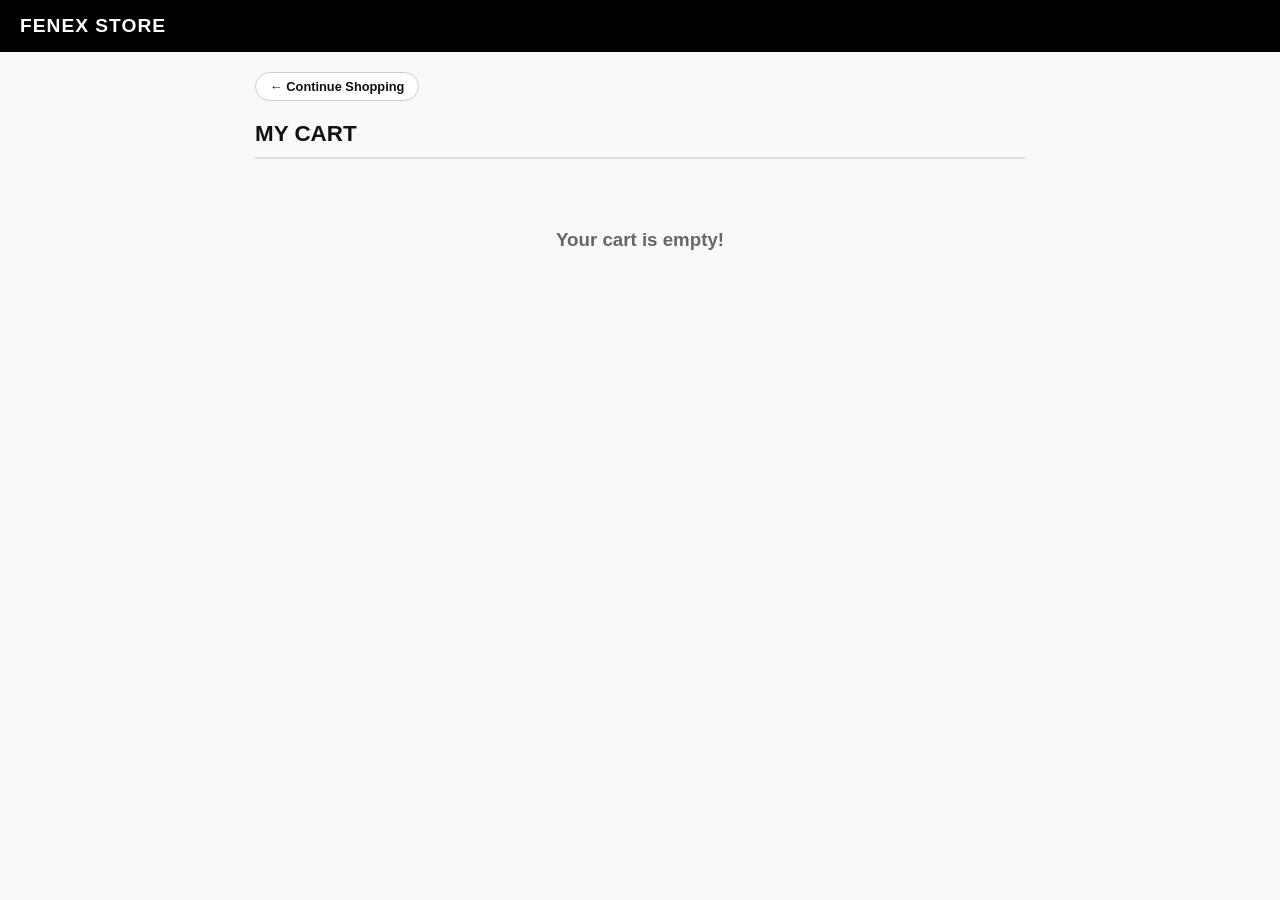
<file: cart.html>
<!DOCTYPE html>
<html lang="bn">
<head>
  <meta charset="UTF-8">
  <meta name="viewport" content="width=device-width, initial-scale=1.0">
  <title>Your Shopping Cart | FENEX</title>
  <style>
    * {
      box-sizing: border-box;
      margin: 0;
      padding: 0;
      font-family: 'Segoe UI', Tahoma, Geneva, Verdana, sans-serif;
    }
    body {
      background-color: #f9f9f9;
      color: #111;
    }
    header {
      background: #000;
      color: #fff;
      padding: 15px 20px;
      display: flex;
      justify-content: space-between;
      align-items: center;
    }
    .brand-title {
      font-weight: 800;
      font-size: 1.2rem;
      letter-spacing: 1px;
    }
    .container {
      max-width: 800px;
      margin: 20px auto;
      padding: 0 15px;
    }
    .nav-btn {
      display: inline-flex;
      align-items: center;
      gap: 5px;
      padding: 6px 14px;
      background: #ffffff;
      color: #111;
      border: 1px solid #ccc;
      border-radius: 20px;
      font-size: 0.8rem;
      font-weight: 700;
      text-decoration: none;
      cursor: pointer;
      margin-bottom: 20px;
    }
    .page-title {
      font-size: 1.4rem;
      font-weight: 800;
      margin-bottom: 20px;
      border-bottom: 2px solid #ddd;
      padding-bottom: 10px;
    }
    .cart-item {
      background: #fff;
      border-radius: 8px;
      padding: 12px;
      margin-bottom: 12px;
      display: flex;
      gap: 12px;
      align-items: center;
      box-shadow: 0 2px 5px rgba(0,0,0,0.05);
      border: 1px solid #eee;
    }
    .cart-img {
      width: 70px;
      height: 70px;
      object-fit: cover;
      border-radius: 6px;
      background: #f0f0f0;
    }
    .item-details {
      flex: 1;
    }
    .item-name {
      font-size: 0.95rem;
      font-weight: 700;
      margin-bottom: 4px;
    }
    .item-meta {
      font-size: 0.8rem;
      color: #666;
      margin-bottom: 6px;
    }
    .item-price {
      font-weight: 800;
      font-size: 0.9rem;
    }
    .qty-controls {
      display: flex;
      align-items: center;
      gap: 8px;
    }
    .qty-btn {
      background: #eee;
      border: 1px solid #ccc;
      width: 26px;
      height: 26px;
      border-radius: 4px;
      font-weight: bold;
      cursor: pointer;
    }
    .remove-btn {
      color: #d90429;
      background: none;
      border: none;
      font-size: 0.8rem;
      font-weight: 700;
      cursor: pointer;
      margin-left: 10px;
    }
    .cart-summary {
      background: #fff;
      padding: 20px;
      border-radius: 8px;
      margin-top: 20px;
      border: 1px solid #eee;
      box-shadow: 0 2px 5px rgba(0,0,0,0.05);
    }
    .summary-row {
      display: flex;
      justify-content: space-between;
      margin-bottom: 10px;
      font-size: 0.95rem;
    }
    .summary-total {
      font-size: 1.1rem;
      font-weight: 800;
      border-top: 1px solid #ddd;
      padding-top: 10px;
      margin-top: 10px;
    }
    .checkout-btn {
      width: 100%;
      background: #000;
      color: #fff;
      border: none;
      padding: 12px;
      border-radius: 6px;
      font-size: 1rem;
      font-weight: 800;
      cursor: pointer;
      margin-top: 15px;
    }
    .empty-cart {
      text-align: center;
      padding: 50px 0;
      color: #666;
    }
  </style>
</head>
<body>

  <header>
    <div class="brand-title">FENEX STORE</div>
  </header>

  <div class="container">
    <a href="shop.html" class="nav-btn">&#8592; Continue Shopping</a>
    <h2 class="page-title">MY CART</h2>

    <div id="cart-list"></div>

    <div id="cart-summary-box" class="cart-summary" style="display: none;">
      <div class="summary-row">
        <span>Subtotal</span>
        <span id="subtotal">৳ 0</span>
      </div>
      <div class="summary-row">
        <span>Estimated Delivery Fee</span>
        <span>৳ 60</span>
      </div>
      <div class="summary-row summary-total">
        <span>Total</span>
        <span id="grand-total">৳ 0</span>
      </div>
      <button class="checkout-btn" onclick="proceedToCheckout()">Proceed to Checkout</button>
    </div>
  </div>

  <script>
    function renderCart() {
      const cart = JSON.parse(localStorage.getItem('fenex_cart')) || [];
      const cartList = document.getElementById('cart-list');
      const summaryBox = document.getElementById('cart-summary-box');

      if (cart.length === 0) {
        cartList.innerHTML = `<div class="empty-cart"><h3>Your cart is empty!</h3></div>`;
        summaryBox.style.display = 'none';
        return;
      }

      summaryBox.style.display = 'block';
      let total = 0;

      cartList.innerHTML = cart.map((item, index) => {
        const itemQty = Number(item.qty || item.quantity || 1);
        const itemPrice = Number(item.price || 0);
        const itemTotal = itemPrice * itemQty;
        const itemName = item.name || item.title || 'Product';
        const itemImg = item.image || item.img || 'https://via.placeholder.com/100';
        
        total += itemTotal;

        return `
          <div class="cart-item">
            <img src="${itemImg}" class="cart-img" onerror="this.src='https://via.placeholder.com/100'">
            <div class="item-details">
              <div class="item-name">${itemName}</div>
              <div class="item-meta">
                ${item.size ? `Size: ${item.size}` : ''} 
                ${item.color ? `| Color: ${item.color}` : ''}
              </div>
              <div class="item-price">৳ ${itemPrice} × ${itemQty} = ৳ ${itemTotal}</div>
            </div>
            <div class="qty-controls">
              <button class="qty-btn" onclick="changeQty(${index}, -1)">-</button>
              <span>${itemQty}</span>
              <button class="qty-btn" onclick="changeQty(${index}, 1)">+</button>
              <button class="remove-btn" onclick="removeItem(${index})">Remove</button>
            </div>
          </div>
        `;
      }).join('');

      document.getElementById('subtotal').innerText = `৳ ${total}`;
      document.getElementById('grand-total').innerText = `৳ ${total + 60}`;
    }

    function changeQty(index, change) {
      let cart = JSON.parse(localStorage.getItem('fenex_cart')) || [];
      if (cart[index]) {
        let currentQty = Number(cart[index].qty || cart[index].quantity || 1);
        currentQty += change;

        if (currentQty <= 0) {
          cart.splice(index, 1);
        } else {
          cart[index].qty = currentQty;
          cart[index].quantity = currentQty;
        }

        localStorage.setItem('fenex_cart', JSON.stringify(cart));
        renderCart();
      }
    }

    function removeItem(index) {
      let cart = JSON.parse(localStorage.getItem('fenex_cart')) || [];
      cart.splice(index, 1);
      localStorage.setItem('fenex_cart', JSON.stringify(cart));
      renderCart();
    }

    function proceedToCheckout() {
      window.location.href = "checkout.html";
    }

    document.addEventListener('DOMContentLoaded', renderCart);
  </script>
</body>
</html>
</file>
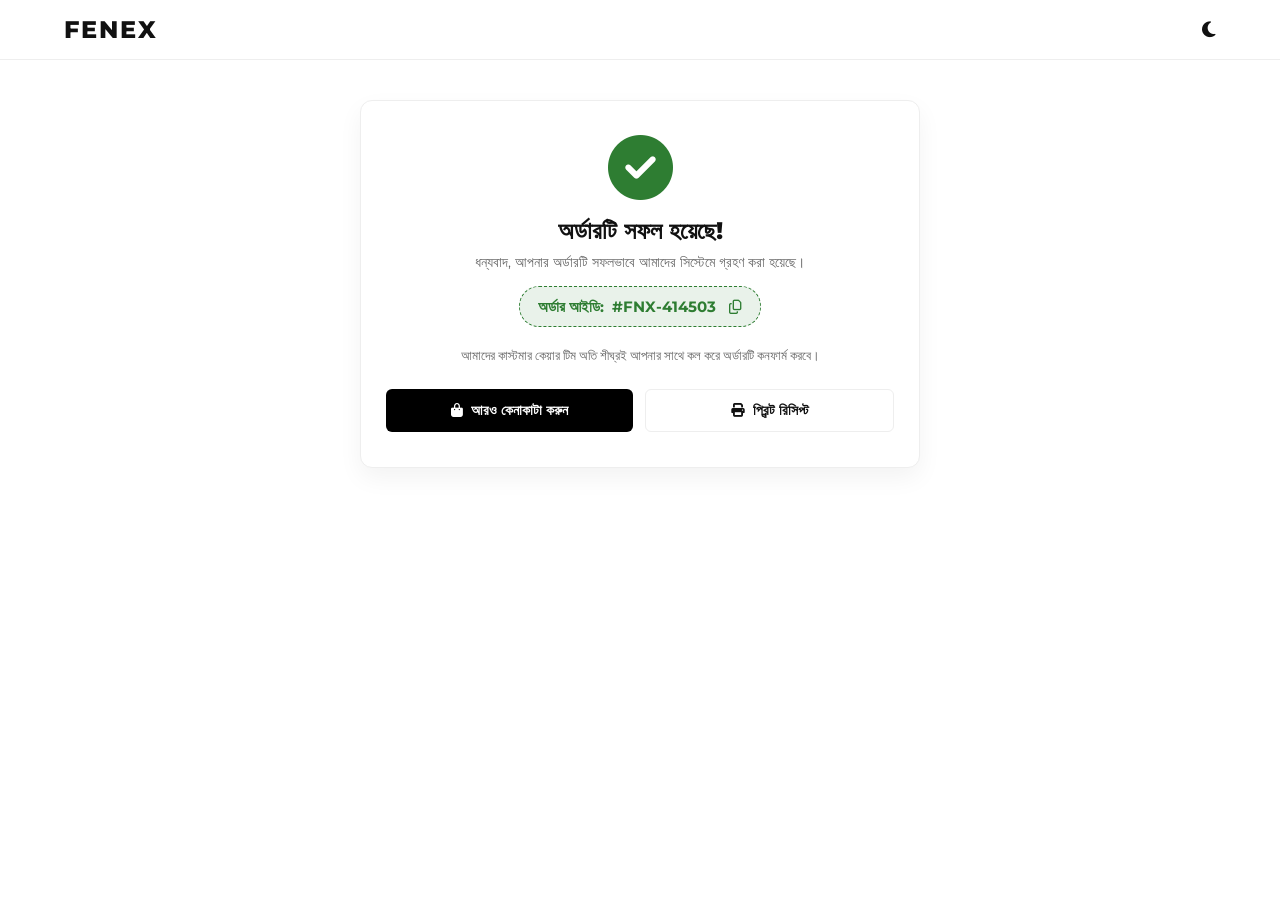
<file: thank-you.html>
<!DOCTYPE html>
<html lang="bn" data-theme="light">
<head>
  <meta charset="UTF-8">
  <meta name="viewport" content="width=device-width, initial-scale=1.0">
  <title>Order Confirmed | FENEX</title>
  
  <link rel="stylesheet" href="style.css">
  <link rel="stylesheet" href="https://cdnjs.cloudflare.com/ajax/libs/font-awesome/6.4.0/css/all.min.css">
  <link href="https://fonts.googleapis.com/css2?family=Montserrat:wght@300;400;600;800&display=swap" rel="stylesheet">

  <style>
    .thank-you-wrapper {
      max-width: 600px;
      margin: 40px auto;
      padding: 0 20px;
    }

    .thank-you-card {
      padding: 35px 25px;
      text-align: center;
      border-radius: 12px;
      border: 1px solid var(--border-color, #eee);
      background: var(--card-bg, #fff);
      color: var(--text-color, #111);
      box-shadow: 0 10px 25px rgba(0,0,0,0.05);
    }

    .success-icon {
      font-size: 65px;
      color: #2e7d32;
      margin-bottom: 15px;
      animation: popIn 0.5s cubic-bezier(0.175, 0.885, 0.32, 1.275);
    }

    @keyframes popIn {
      0% { transform: scale(0); opacity: 0; }
      100% { transform: scale(1); opacity: 1; }
    }

    .order-id-box {
      background: rgba(46, 125, 50, 0.1);
      color: #2e7d32;
      padding: 10px 18px;
      border-radius: 20px;
      font-weight: 700;
      display: inline-flex;
      align-items: center;
      gap: 8px;
      margin: 15px 0 20px;
      font-size: 0.95rem;
      border: 1px dashed #2e7d32;
    }

    .copy-btn {
      background: transparent;
      border: none;
      color: #2e7d32;
      cursor: pointer;
      font-size: 0.9rem;
      margin-left: 5px;
    }

    /* Summary Card */
    .order-summary {
      text-align: left;
      border-top: 1px solid var(--border-color, #eee);
      padding-top: 20px;
      margin-top: 20px;
    }

    .summary-title {
      font-size: 0.9rem;
      font-weight: 800;
      text-transform: uppercase;
      margin-bottom: 12px;
      color: var(--muted-text, #666);
    }

    .summary-item {
      display: flex;
      justify-content: space-between;
      font-size: 0.85rem;
      margin-bottom: 8px;
    }

    .summary-total {
      display: flex;
      justify-content: space-between;
      font-size: 1rem;
      font-weight: 800;
      border-top: 1px dashed var(--border-color, #eee);
      padding-top: 10px;
      margin-top: 10px;
    }

    /* Action Buttons */
    .action-buttons {
      display: flex;
      gap: 12px;
      margin-top: 25px;
      justify-content: center;
      flex-wrap: wrap;
    }

    .btn-home {
      flex: 1;
      min-width: 140px;
      display: inline-flex;
      align-items: center;
      justify-content: center;
      gap: 8px;
      padding: 12px 20px;
      background: var(--accent-color, #000);
      color: var(--bg-color, #fff);
      text-decoration: none;
      border-radius: 6px;
      font-weight: 700;
      font-size: 0.85rem;
      transition: opacity 0.2s;
    }

    .btn-outline-action {
      flex: 1;
      min-width: 140px;
      display: inline-flex;
      align-items: center;
      justify-content: center;
      gap: 8px;
      padding: 12px 20px;
      background: transparent;
      color: var(--text-color, #111);
      border: 1px solid var(--border-color, #ccc);
      text-decoration: none;
      border-radius: 6px;
      font-weight: 700;
      font-size: 0.85rem;
      cursor: pointer;
    }

    .btn-home:hover, .btn-outline-action:hover {
      opacity: 0.85;
    }

    @media print {
      .navbar, .action-buttons, .copy-btn { display: none !important; }
      .thank-you-card { border: none; box-shadow: none; }
    }
  </style>
</head>
<body>

  <!-- Minimal Header -->
  <header class="navbar" style="justify-content: space-between; padding: 15px 5%;">
    <a href="index.html" class="logo">FENEX</a>
    <i class="fa-solid fa-moon" id="themeToggleBtn" style="cursor: pointer; font-size: 18px;"></i>
  </header>

  <div class="thank-you-wrapper">
    <div class="thank-you-card">
      <i class="fa-solid fa-circle-check success-icon"></i>
      <h2 style="font-weight: 800; margin-bottom: 8px;">অর্ডারটি সফল হয়েছে!</h2>
      <p style="color: var(--muted-text, #666); font-size: 0.9rem;">ধন্যবাদ, আপনার অর্ডারটি সফলভাবে আমাদের সিস্টেমে গ্রহণ করা হয়েছে।</p>
      
      <div class="order-id-box">
        অর্ডার আইডি: <span id="displayOrderId">#FNX-000000</span>
        <button class="copy-btn" onclick="copyOrderId()" title="Copy Order ID"><i class="fa-regular fa-copy"></i></button>
      </div>

      <p style="font-size: 0.82rem; color: var(--muted-text, #777);">
        আমাদের কাস্টমার কেয়ার টিম অতি শীঘ্রই আপনার সাথে কল করে অর্ডারটি কনফার্ম করবে।
      </p>

      <!-- Dynamic Order Summary Breakdown -->
      <div class="order-summary" id="summaryContainer" style="display: none;">
        <div class="summary-title">অর্ডার সামারি</div>
        <div id="summaryItemsList"></div>
        <div class="summary-total">
          <span>সর্বমোট (ডেলিভারি চার্জ সহ):</span>
          <span id="summaryTotal">৳0</span>
        </div>
      </div>

      <div class="action-buttons">
        <a href="index.html" class="btn-home"><i class="fa-solid fa-bag-shopping"></i> আরও কেনাকাটা করুন</a>
        <button class="btn-outline-action" onclick="window.print()"><i class="fa-solid fa-print"></i> প্রিন্ট রিসিপ্ট</button>
      </div>
    </div>
  </div>

  <div id="toast" class="toast">কপি করা হয়েছে!</div>

  <script src="app.js"></script>
  <script>
    document.addEventListener('DOMContentLoaded', () => {
      // 1. URL Parameter থেকে Order ID নেওয়া
      const urlParams = new URLSearchParams(window.location.search);
      let orderId = urlParams.get('order_id');

      if (!orderId) {
        orderId = '#FNX-' + Math.floor(100000 + Math.random() * 900000);
      }
      document.getElementById('displayOrderId').innerText = orderId;

      // 2. LocalStorage থেকে শেষ অর্ডারের বিবরণ লোড করা (যদি থাকে)
      const lastOrder = JSON.parse(localStorage.getItem('fenex_last_order'));
      if (lastOrder && lastOrder.items && lastOrder.items.length > 0) {
        const summaryContainer = document.getElementById('summaryContainer');
        const itemsList = document.getElementById('summaryItemsList');
        const totalEl = document.getElementById('summaryTotal');

        summaryContainer.style.display = 'block';
        itemsList.innerHTML = lastOrder.items.map(item => `
          <div class="summary-item">
            <span>${item.name} (${item.size || 'M'}) x ${item.qty}</span>
            <span>৳${item.price * item.qty}</span>
          </div>
        `).join('');

        totalEl.innerText = `৳${lastOrder.totalAmount || 0}`;
      }

      // 3. কার্ট খালি করে দেওয়া
      localStorage.removeItem('cart');
      localStorage.removeItem('fenex_cart');
      if (typeof cart !== 'undefined') {
        cart = [];
        if (typeof updateCartUI === 'function') updateCartUI();
      }
    });

    function copyOrderId() {
      const orderIdText = document.getElementById('displayOrderId').innerText;
      navigator.clipboard.writeText(orderIdText).then(() => {
        if (typeof showToast === 'function') {
          showToast('অর্ডার আইডি কপি করা হয়েছে!');
        } else {
          alert('অর্ডার আইডি কপি করা হয়েছে: ' + orderIdText);
        }
      });
    }
  </script>
</body>
</html>
</file>
<file: style.css>
/* ==========================================
   1. RESET & THEME VARIABLES (COMBINED)
   ========================================== */
* {
  margin: 0;
  padding: 0;
  box-sizing: border-box;
  font-family: 'Montserrat', sans-serif;
}

/* LIGHT THEME (DEFAULT) */
:root {
  --bg-color: #ffffff;
  --text-color: #111111;
  --accent-color: #000000;
  --card-bg: #ffffff;
  --border-color: #eeeeee;
  --modal-bg: #ffffff;
  --muted-text: #666666;
}

/* DARK THEME */
[data-theme="dark"] {
  --bg-color: #121212;
  --text-color: #ffffff;
  --accent-color: #ffffff;
  --card-bg: #1e1e1e;
  --border-color: #333333;
  --modal-bg: #1e1e1e;
  --muted-text: #aaa;
}

body {
  background-color: var(--bg-color);
  color: var(--text-color);
  transition: background-color 0.3s ease, color 0.3s ease;
}

/* APPLY THEME VARIABLES TO CONTAINERS */
.navbar, .product-card, .cart-drawer, .mobile-menu, .modal-content {
  background-color: var(--bg-color) !important;
  color: var(--text-color) !important;
}

/* ==========================================
   2. ANNOUNCEMENT & NAVBAR
   ========================================== */
.announcement-bar {
  background: var(--accent-color);
  color: var(--bg-color);
  text-align: center;
  padding: 8px 10px;
  font-size: 12px;
  letter-spacing: 1px;
}

.navbar {
  display: flex;
  justify-content: space-between;
  align-items: center;
  padding: 15px 5%;
  border-bottom: 1px solid var(--border-color);
  position: sticky;
  top: 0;
  background: var(--bg-color);
  z-index: 100;
}

.logo {
  font-size: 24px;
  font-weight: 800;
  letter-spacing: 2px;
  text-decoration: none;
  color: var(--text-color);
}

.nav-links a {
  margin: 0 15px;
  text-decoration: none;
  color: var(--text-color);
  font-weight: 600;
  font-size: 14px;
}

.nav-icons {
  display: flex;
  align-items: center;
  gap: 15px;
}

.nav-icons i {
  font-size: 18px;
  cursor: pointer;
  color: var(--text-color);
}

.cart-icon-wrap {
  position: relative;
  cursor: pointer;
}

.badge {
  position: absolute;
  top: -8px;
  right: -10px;
  background: #d90429;
  color: white;
  font-size: 10px;
  padding: 2px 6px;
  border-radius: 50%;
  font-weight: bold;
}

.menu-btn { 
  display: none; 
}

@media(max-width: 768px) {
  .nav-links { display: none; }
  .menu-btn { display: block; font-size: 20px; cursor: pointer; }
}

/* ==========================================
   3. HERO & PRODUCTS
   ========================================== */
.hero {
  height: 70vh;
  background: linear-gradient(rgba(0,0,0,0.4), rgba(0,0,0,0.4)), url('https://images.unsplash.com/photo-1490481651871-ab68de25d43d?q=80&w=1200') no-repeat center center/cover;
  display: flex;
  align-items: center;
  justify-content: center;
  text-align: center;
  color: white;
  padding: 0 20px;
}

.hero h1 { font-size: 36px; letter-spacing: 3px; margin-bottom: 10px; }
.hero p { font-size: 14px; margin-bottom: 20px; }

.btn {
  padding: 12px 25px;
  border: none;
  font-weight: 600;
  cursor: pointer;
  text-decoration: none;
  display: inline-block;
  transition: all 0.2s ease;
}

.btn-primary { background: #000; color: #fff; }
[data-theme="dark"] .btn-primary { background: #fff; color: #000; }

.btn-outline { border: 1px solid #fff; color: #fff; margin-left: 10px; }

.products-section { padding: 40px 5%; }
.section-header { text-align: center; margin-bottom: 30px; }

.product-grid {
  display: grid;
  grid-template-columns: repeat(auto-fill, minmax(180px, 1fr));
  gap: 15px;
}

.product-card {
  background: var(--card-bg);
  border: 1px solid var(--border-color);
  border-radius: 8px;
  padding: 12px;
  display: flex;
  flex-direction: column;
  justify-content: space-between;
  cursor: pointer;
  transition: transform 0.2s, box-shadow 0.2s;
}

.product-card:hover {
  transform: translateY(-3px);
  box-shadow: 0 5px 15px rgba(0,0,0,0.1);
}

.product-card img {
  width: 100%;
  height: 200px;
  object-fit: cover;
  border-radius: 6px;
  margin-bottom: 10px;
}

.btn-block { 
  width: 100%; 
  margin-top: 10px; 
  padding: 12px;
  background: var(--accent-color);
  color: var(--bg-color);
  border: none;
  font-weight: 700;
  cursor: pointer;
  border-radius: 4px;
}

/* ==========================================
   4. MOBILE MENU DRAWER
   ========================================== */
.menu-overlay {
  position: fixed;
  top: 0; left: 0;
  width: 100%; height: 100%;
  background: rgba(0, 0, 0, 0.5);
  display: none;
  z-index: 998;
}

.menu-overlay.open, .menu-overlay.active {
  display: block !important;
}

.mobile-menu {
  position: fixed;
  top: 0;
  left: -300px;
  width: 280px;
  height: 100%;
  background: var(--bg-color);
  z-index: 999;
  padding: 20px;
  box-shadow: 2px 0 10px rgba(0, 0, 0, 0.1);
  transition: left 0.3s ease-in-out;
}

.mobile-menu.open, .mobile-menu.active {
  left: 0 !important;
}

.menu-header {
  display: flex;
  justify-content: space-between;
  align-items: center;
  border-bottom: 1px solid var(--border-color);
  padding-bottom: 15px;
}

/* ==========================================
   5. CART DRAWER & CART ITEMS
   ========================================== */
.cart-overlay {
  position: fixed;
  top: 0; left: 0;
  width: 100%; height: 100%;
  background: rgba(0, 0, 0, 0.5);
  display: none;
  z-index: 998;
}

.cart-overlay.open, .cart-overlay.active {
  display: block !important;
}

.cart-drawer {
  position: fixed;
  top: 0;
  right: -400px;
  width: 320px;
  height: 100%;
  background: var(--bg-color);
  color: var(--text-color);
  z-index: 999;
  padding: 20px;
  box-shadow: -4px 0 15px rgba(0,0,0,0.2);
  transition: right 0.3s ease-in-out;
  display: flex;
  flex-direction: column;
}

.cart-drawer.open, .cart-drawer.active {
  right: 0 !important;
}

.cart-header {
  display: flex;
  justify-content: space-between;
  align-items: center;
  border-bottom: 1px solid var(--border-color);
  padding-bottom: 15px;
}

.cart-items { 
  flex: 1; 
  overflow-y: auto; 
  padding: 15px 0; 
}

/* Individual Cart Item */
.cart-item {
  display: flex;
  gap: 12px;
  margin-bottom: 15px;
  padding-bottom: 15px;
  border-bottom: 1px solid var(--border-color);
  align-items: center;
}

.cart-item img {
  width: 65px;
  height: 65px;
  object-fit: cover;
  border-radius: 6px;
}

.cart-item-info {
  flex: 1;
}

.cart-item-title {
  font-size: 0.85rem;
  font-weight: 700;
  margin-bottom: 4px;
}

.cart-item-meta {
  font-size: 0.75rem;
  color: var(--muted-text);
  margin-bottom: 6px;
}

.cart-item-price {
  font-size: 0.85rem;
  font-weight: 800;
}

.cart-qty-controls {
  display: flex;
  align-items: center;
  gap: 8px;
  margin-top: 5px;
}

.qty-btn {
  background: var(--border-color);
  color: var(--text-color);
  border: none;
  width: 22px;
  height: 22px;
  border-radius: 4px;
  cursor: pointer;
  font-weight: bold;
}

.remove-item {
  color: #d90429;
  cursor: pointer;
  font-size: 0.9rem;
  padding: 5px;
}

.cart-footer { 
  border-top: 1px solid var(--border-color); 
  padding-top: 15px; 
}

.cart-total {
  display: flex;
  justify-content: space-between;
  font-weight: bold;
  font-size: 16px;
  margin-bottom: 10px;
}

.shipping-note {
  font-size: 11px;
  color: var(--muted-text);
  margin-bottom: 10px;
}

/* ==========================================
   6. PRODUCT DETAILS MODAL (UPDATED)
   ========================================== */
.modal-overlay {
  position: fixed;
  top: 0; left: 0; right: 0; bottom: 0;
  background: rgba(0,0,0,0.7);
  display: none;
  justify-content: center;
  align-items: center;
  z-index: 10000;
  padding: 15px;
}

.modal-content {
  background: var(--bg-color) !important;
  color: var(--text-color) !important;
  border-radius: 12px;
  max-width: 450px;
  width: 100%;
  max-height: 90vh;
  overflow-y: auto;
  padding: 20px;
  position: relative;
  box-shadow: 0 10px 25px rgba(0,0,0,0.3);
  border: 1px solid var(--border-color);
}

.close-modal {
  position: absolute;
  top: 12px;
  right: 15px;
  font-size: 1.5rem;
  font-weight: bold;
  color: var(--text-color);
  cursor: pointer;
}

.modal-img {
  width: 100%;
  height: 230px;
  object-fit: cover;
  border-radius: 8px;
  margin-bottom: 15px;
}

.modal-title {
  font-size: 1.2rem;
  font-weight: 800;
  margin-bottom: 6px;
}

.modal-price {
  font-size: 1.1rem;
  font-weight: 800;
  color: #d90429;
  margin-bottom: 12px;
}

.stock-tag {
  display: inline-block;
  background: #e8f5e9;
  color: #2e7d32;
  font-size: 0.75rem;
  font-weight: 700;
  padding: 3px 8px;
  border-radius: 4px;
  margin-bottom: 12px;
}

.section-label {
  font-size: 0.8rem;
  font-weight: 700;
  margin: 12px 0 6px;
  text-transform: uppercase;
  color: var(--muted-text);
}

.size-options {
  display: flex;
  gap: 8px;
  flex-wrap: wrap;
}

.size-btn {
  padding: 6px 14px;
  border: 1px solid var(--border-color);
  border-radius: 4px;
  background: var(--bg-color);
  font-size: 0.8rem;
  font-weight: 700;
  cursor: pointer;
  color: var(--text-color);
}

.size-btn.active {
  background: var(--accent-color);
  color: var(--bg-color);
  border-color: var(--accent-color);
}

/* NEW: Fabric Details Box Styling */
.fabric-details-box {
  background: var(--border-color);
  border-left: 4px solid var(--accent-color);
  padding: 12px 14px;
  border-radius: 6px;
  margin: 12px 0;
  font-size: 0.8rem;
}

.fabric-details-box ul {
  list-style: none;
  padding: 0;
  margin: 0;
}

.fabric-details-box li {
  margin-bottom: 5px;
  color: var(--text-color);
}

.fabric-details-box li:last-child {
  margin-bottom: 0;
}

.modal-description {
  font-size: 0.82rem;
  color: var(--muted-text);
  line-height: 1.4;
  margin-top: 6px;
}

.modal-actions {
  display: flex;
  gap: 10px;
  margin-top: 20px;
}

.cart-btn-popup {
  flex: 1;
  background: transparent;
  color: var(--text-color);
  border: 2px solid var(--text-color);
  padding: 10px;
  border-radius: 6px;
  font-weight: 800;
  cursor: pointer;
}

.buy-btn-popup {
  flex: 1;
  background: var(--accent-color);
  color: var(--bg-color);
  border: none;
  padding: 10px;
  border-radius: 6px;
  font-weight: 800;
  cursor: pointer;
}

/* ==========================================
   7. SEARCH OVERLAY & LIVE SEARCH RESULTS (UPDATED)
   ========================================== */
.search-overlay {
  position: fixed;
  top: 0; left: 0;
  width: 100%; height: 100%;
  background: rgba(0, 0, 0, 0.85);
  display: none;
  flex-direction: column;
  align-items: center;
  justify-content: flex-start;
  padding-top: 80px;
  z-index: 1000;
}

.search-overlay.open, .search-overlay.active {
  display: flex !important;
}

.search-box {
  background: var(--bg-color);
  padding: 12px 20px;
  border-radius: 30px;
  display: flex;
  align-items: center;
  gap: 10px;
  width: 85%;
  max-width: 500px;
  border: 1px solid var(--border-color);
}

.search-box input {
  border: none;
  outline: none;
  width: 100%;
  font-size: 15px;
  background: transparent;
  color: var(--text-color);
}

.close-search {
  font-size: 18px;
  cursor: pointer;
  color: var(--text-color);
}

/* Live Search Results Container */
.search-results {
  width: 85%;
  max-width: 500px;
  max-height: 350px;
  overflow-y: auto;
  margin-top: 15px;
  background: var(--bg-color);
  border-radius: 12px;
  border: 1px solid var(--border-color);
  box-shadow: 0 10px 25px rgba(0,0,0,0.3);
}

.search-results:empty {
  display: none;
}

.search-item {
  display: flex;
  align-items: center;
  gap: 12px;
  padding: 12px 15px;
  border-bottom: 1px solid var(--border-color);
  text-decoration: none;
  color: var(--text-color);
  transition: background 0.2s ease;
}

.search-item:last-child {
  border-bottom: none;
}

.search-item:hover {
  background: rgba(0,0,0,0.05);
}

.search-item img {
  width: 45px;
  height: 45px;
  object-fit: cover;
  border-radius: 6px;
}

/* ==========================================
   8. UTILITIES & FLOATING BUTTONS
   ========================================== */
.whatsapp-float {
  position: fixed;
  bottom: 20px;
  right: 20px;
  background: #25d366;
  color: white;
  width: 50px; height: 50px;
  border-radius: 50%;
  display: flex; align-items: center; justify-content: center;
  font-size: 24px;
  box-shadow: 0 4px 10px rgba(0,0,0,0.3);
  z-index: 99;
}

.footer {
  background: #000;
  color: #fff;
  padding: 40px 5% 20px;
  margin-top: 50px;
}

.footer-content {
  display: grid;
  grid-template-columns: repeat(auto-fit, minmax(200px, 1fr));
  gap: 20px;
  margin-bottom: 20px;
}

.footer a { color: #ccc; text-decoration: none; display: block; margin-top: 5px; }
.footer-bottom { text-align: center; border-top: 1px solid #333; padding-top: 15px; font-size: 12px; }

/* TOAST NOTIFICATION */
.toast {
  visibility: hidden;
  min-width: 250px;
  background-color: #333;
  color: #fff;
  text-align: center;
  border-radius: 6px;
  padding: 12px;
  position: fixed;
  z-index: 2000;
  left: 50%;
  bottom: 30px;
  transform: translateX(-50%);
  font-size: 14px;
  box-shadow: 0px 4px 10px rgba(0, 0, 0, 0.3);
}

.toast.show {
  visibility: visible;
  animation: fadein 0.5s, fadeout 0.5s 2.5s;
}

@keyframes fadein {
  from { bottom: 0; opacity: 0; }
  to { bottom: 30px; opacity: 1; }
}

@keyframes fadeout {
  from { bottom: 30px; opacity: 1; }
  to { bottom: 0; opacity: 0; }
}
</file>
